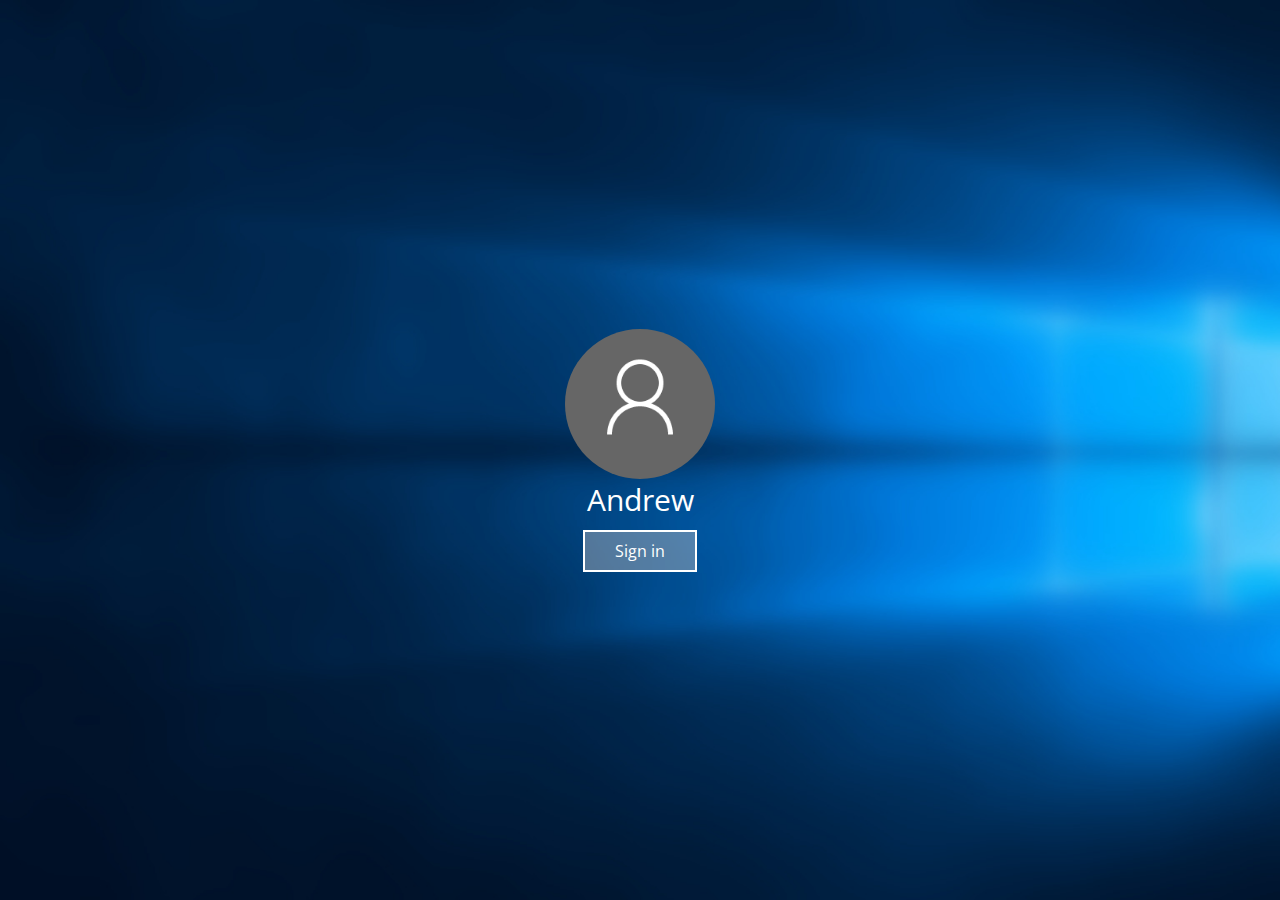
<file: iframe.html>
<style>
@import url('https://fonts.googleapis.com/css2?family=Open+Sans:wght@300&display=swap');
*{
    font-family: 'Open Sans', sans-serif;
}
	body{
	margin:0px;
	background: url('/background_blur.jpg');
	background-size:cover;
}

.prof_log_img {
border-radius:90%;
width:150px;
}

.prof_title {
    color:white;
    font-size:30px;
	
}

a.prof__login {
	
    background: #cac5c569;
    color:white;
    display:block;
    margin-top:10px;
    text-decoration:none;
    padding:8px 30px;
    border: 2px solid white;
}

a.prof__login:hover{
    background: #d3d3d3d1;
}

.profile_login {
    display:flex;
    flex-direction:column;
    align-items:center;
}

body {
    display:flex;
    flex-direction:column;
    align-items:center;
    justify-content:center;
    height:100vh;
}
</style>
<title>Log in</title>
<body>
<div class="profile_login">
   <img class="prof_log_img" src="/win_prof.png">
    <div class="prof_title" id="name">Rassel</div>
    <a class="prof__login" href="/logged_in.html">Sign in</a>
</div>
<script>
function getRandomInt(max) {
  return Math.floor(Math.random() * max);
}
var names = `Aaron
Abraham
Adam
Adrian
Aidan
Alan
Rassel
Donald
Trump
Albert
Alejandro
Alex
Alexander
Alfred
Andrew
Angel
Anthony
Antonio
Ashton
Austin
Obama`.split('\n');
document.getElementById('name').innerHTML = names[getRandomInt(names.length)]
</script>
</body>
</file>
